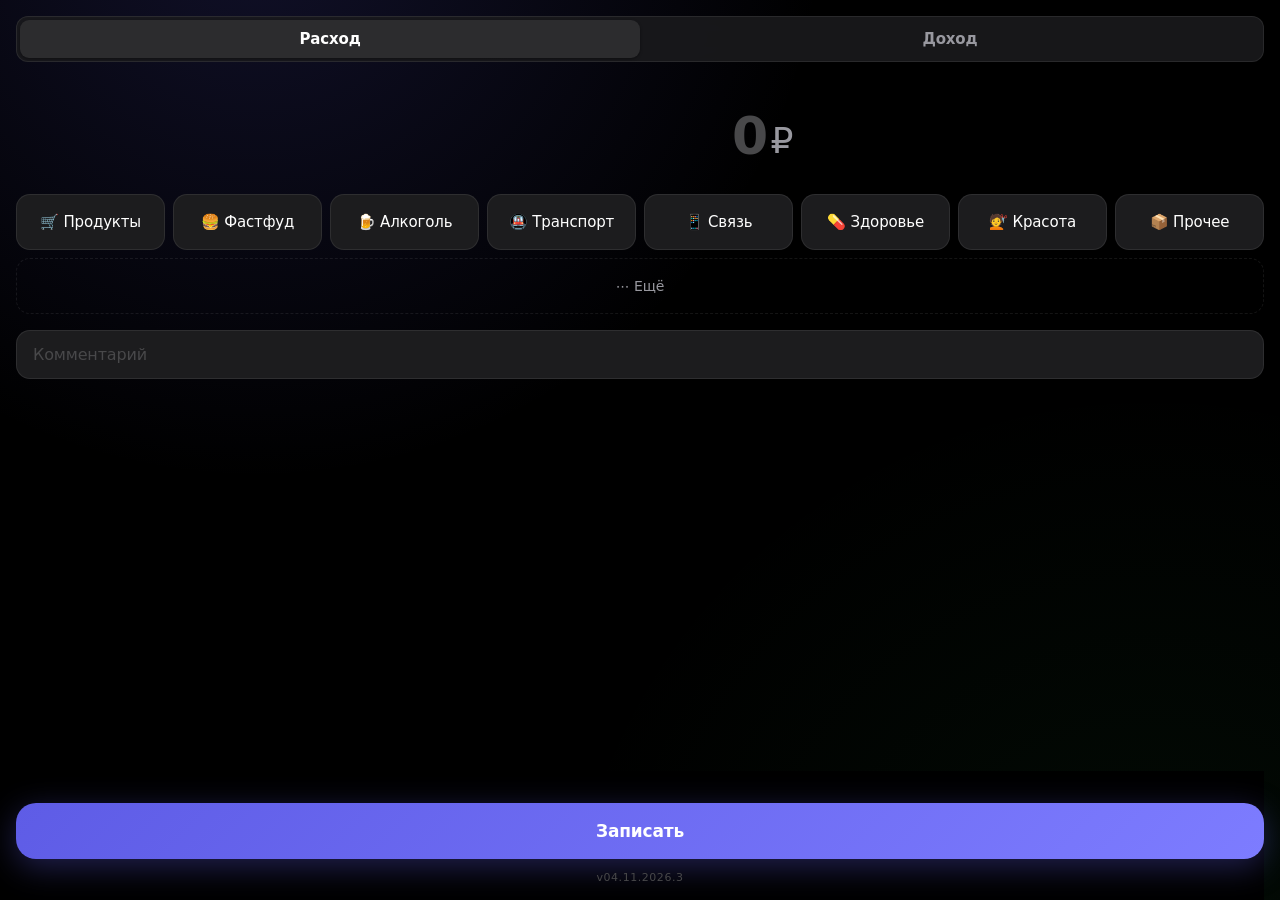
<file: index.html>
<!DOCTYPE html>
<html lang="ru">
<head>
  <meta charset="UTF-8">
  <meta name="viewport" content="width=device-width, initial-scale=1.0, viewport-fit=cover, user-scalable=no, maximum-scale=1">

  <!-- Защита от индексации -->
  <meta name="robots" content="noindex, nofollow, noarchive, nosnippet, noimageindex">
  <meta name="theme-color" content="#000000">

  <!-- Настройки для iOS PWA -->
  <meta name="apple-mobile-web-app-capable" content="yes">
  <meta name="mobile-web-app-capable" content="yes">
  <meta name="apple-mobile-web-app-status-bar-style" content="black-translucent">
  <meta name="apple-mobile-web-app-title" content="Операции">

  <title>Операции</title>

  <link rel="manifest" href="manifest.json">
  <link rel="icon" type="image/png" href="icon-192.png">
  <link rel="apple-touch-icon" href="icon-192.png">

  <link rel="stylesheet" href="style.css">
</head>
<body>
  <main class="app">
    <header class="app-header">
      <div class="segmented" role="tablist" aria-label="Тип операции">
        <button type="button" class="segment active" id="btn-expense" role="tab" aria-selected="true">Расход</button>
        <button type="button" class="segment" id="btn-income" role="tab" aria-selected="false">Доход</button>
      </div>
    </header>

    <section class="app-content">
      <div class="amount-container">
        <input
          type="text"
          id="amount"
          class="amount-input"
          placeholder="0"
          inputmode="decimal"
          enterkeyhint="done"
          autocomplete="off"
          autocorrect="off"
          autocapitalize="off"
          spellcheck="false"
          maxlength="15"
          aria-label="Сумма"
        >
        <span class="amount-symbol">₽</span>
      </div>

      <div id="categories-grid" class="categories-grid" role="group" aria-label="Категории"></div>

      <input
        type="text"
        id="note"
        class="note-input"
        placeholder="Комментарий"
        enterkeyhint="done"
        autocomplete="off"
        autocorrect="off"
        autocapitalize="off"
        spellcheck="false"
        maxlength="200"
        aria-label="Комментарий"
      >
    </section>

    <footer class="app-footer">
      <div id="status" class="status" role="status" aria-live="polite"></div>
      <button type="button" id="submit-btn" class="submit-btn">Записать</button>
      <div class="app-version" id="app-version">Загрузка...</div>
    </footer>
  </main>

  <script src="config.js"></script>
  <script src="app.js"></script>
</body>
</html>
</file>
<file: style.css>
:root {
  --bg: #000000;
  --surface: #1c1c1e;
  --surface-2: #2c2c2e;
  --surface-active: #3a3a3c;
  --text: #ffffff;
  --text-secondary: #98989f;
  --text-tertiary: #48484a;
  --accent: #5e5ce6;
  --accent-light: #7d7cff;
  --accent-glow: rgba(94, 92, 230, 0.35);
  --success: #30d158;
  --danger: #ff453a;
  --border: rgba(255, 255, 255, 0.08);
  --radius: 14px;
  --radius-lg: 20px;
  --safe-top: env(safe-area-inset-top, 0px);
  --safe-bottom: env(safe-area-inset-bottom, 0px);
}

* {
  box-sizing: border-box;
  margin: 0;
  padding: 0;
  -webkit-tap-highlight-color: transparent;
}

html {
  -webkit-text-size-adjust: 100%;
  text-size-adjust: 100%;
}

html, body {
  height: 100%;
  overflow-x: hidden;
  overscroll-behavior: none;
}

body {
  font-family: -apple-system, BlinkMacSystemFont, 'SF Pro Display', 'SF Pro Text', 'Helvetica Neue', system-ui, sans-serif;
  background:
    radial-gradient(circle at 20% -10%, rgba(94, 92, 230, 0.18), transparent 40%),
    radial-gradient(circle at 90% 110%, rgba(48, 209, 88, 0.06), transparent 40%),
    var(--bg);
  background-attachment: fixed;
  color: var(--text);
  -webkit-font-smoothing: antialiased;
  -webkit-user-select: none;
  user-select: none;
  touch-action: manipulation;
  min-height: 100dvh;
}

input, textarea {
  -webkit-user-select: text;
  user-select: text;
}

/* Резиновый контейнер на всю ширину */
.app {
  width: 100%;
  max-width: 100%;
  padding: 0 16px;
  margin: 0 auto;
  min-height: 100dvh;
  display: flex;
  flex-direction: column;
}

/* ─── Header + segmented control ─── */
.app-header {
  padding: calc(var(--safe-top) + 16px) 0 8px;
  flex-shrink: 0;
}

.segmented {
  display: flex;
  background: rgba(28, 28, 30, 0.85);
  backdrop-filter: blur(20px);
  -webkit-backdrop-filter: blur(20px);
  border-radius: 12px;
  padding: 3px;
  border: 1px solid var(--border);
}

.segment {
  flex: 1;
  padding: 10px 12px;
  border: none;
  background: transparent;
  color: var(--text-secondary);
  font-size: 15px;
  font-weight: 600;
  font-family: inherit;
  border-radius: 9px;
  cursor: pointer;
  transition: all 0.2s ease;
  letter-spacing: -0.01em;
}

.segment.active {
  color: var(--text);
  background: var(--surface-2);
  box-shadow: 0 1px 3px rgba(0, 0, 0, 0.4);
}

/* ─── Content ─── */
.app-content {
  flex: 1;
  min-height: 0;
  overflow-y: auto;
  -webkit-overflow-scrolling: touch;
  padding: 8px 0 16px;
  display: flex;
  flex-direction: column;
}

/* ─── Amount ─── */
.amount-container {
  display: flex;
  align-items: center;
  justify-content: center;
  gap: 4px;
  padding: 28px 0 20px;
  margin-bottom: 8px;
  flex-shrink: 0;
}

.amount-input {
  background: transparent;
  border: none;
  outline: none;
  color: var(--text);
  font-size: 52px;
  font-weight: 700;
  text-align: right;
  font-family: inherit;
  font-variant-numeric: tabular-nums;
  letter-spacing: -0.03em;
  caret-color: var(--accent);
  max-width: 280px;
  width: 100%;
  padding: 0;
}

.amount-input::placeholder { color: var(--text-tertiary); }

.amount-symbol {
  font-size: 36px;
  font-weight: 400;
  color: var(--text-secondary);
  padding-top: 8px;
}

/* ─── Categories ─── */
.categories-grid {
  display: grid;
  grid-template-columns: repeat(auto-fill, minmax(140px, 1fr));
  gap: 8px;
  margin-bottom: 16px;
  flex-shrink: 0;
}

.category-btn {
  padding: 16px 10px;
  background: var(--surface);
  border: 1px solid var(--border);
  border-radius: var(--radius);
  color: var(--text);
  font-size: 15px;
  font-weight: 500;
  font-family: inherit;
  cursor: pointer;
  transition: all 0.15s ease;
  text-align: center;
  letter-spacing: -0.01em;
  line-height: 1.2;
  min-height: 56px;
  display: flex;
  align-items: center;
  justify-content: center;
}

.category-btn:active {
  transform: scale(0.97);
  background: var(--surface-2);
}

.category-btn.selected {
  background: var(--accent);
  border-color: var(--accent-light);
  color: #fff;
  box-shadow: 0 0 0 1px var(--accent-light), 0 8px 24px var(--accent-glow);
}

.more-btn {
  grid-column: 1 / -1;
  background: transparent;
  border-style: dashed;
  color: var(--text-secondary);
  font-size: 14px;
}

.extra-grid {
  grid-column: 1 / -1;
  display: grid;
  grid-template-columns: repeat(auto-fill, minmax(140px, 1fr));
  gap: 8px;
  padding-top: 8px;
  margin-top: 4px;
  border-top: 1px solid var(--border);
}

.hidden { display: none; }

/* ─── Note ─── */
.note-input {
  width: 100%;
  padding: 14px 16px;
  background: var(--surface);
  border: 1px solid var(--border);
  border-radius: var(--radius);
  color: var(--text);
  font-size: 16px;
  font-family: inherit;
  outline: none;
  letter-spacing: -0.01em;
  transition: border-color 0.2s;
  flex-shrink: 0;
}

.note-input::placeholder { color: var(--text-tertiary); }
.note-input:focus { border-color: var(--accent); }

/* ─── Footer / Submit ─── */
.app-footer {
  flex-shrink: 0;
  padding: 8px 0 calc(var(--safe-bottom) + 16px);
  background: #000;
}

.submit-btn {
  width: 100%;
  padding: 18px;
  border: none;
  border-radius: var(--radius-lg);
  background: linear-gradient(135deg, var(--accent), var(--accent-light));
  color: #fff;
  font-size: 17px;
  font-weight: 700;
  font-family: inherit;
  cursor: pointer;
  transition: all 0.15s ease;
  box-shadow: 0 8px 32px var(--accent-glow);
  letter-spacing: -0.01em;
}

.submit-btn:active {
  transform: scale(0.98);
  box-shadow: 0 4px 16px var(--accent-glow);
}

.submit-btn:disabled {
  opacity: 0.6;
  cursor: not-allowed;
  transform: none;
}

.status {
  text-align: center;
  font-size: 14px;
  font-weight: 500;
  padding: 4px 8px;
  min-height: 24px;
  transition: opacity 0.2s;
  letter-spacing: -0.01em;
}

.status.success { color: var(--success); }
.status.error   { color: var(--danger);  }

.app-version {
  text-align: center;
  font-size: 11px;
  color: var(--text-tertiary);
  margin-top: 12px;
  letter-spacing: 0.05em;
  font-weight: 500;
  user-select: text;
}
</file>
